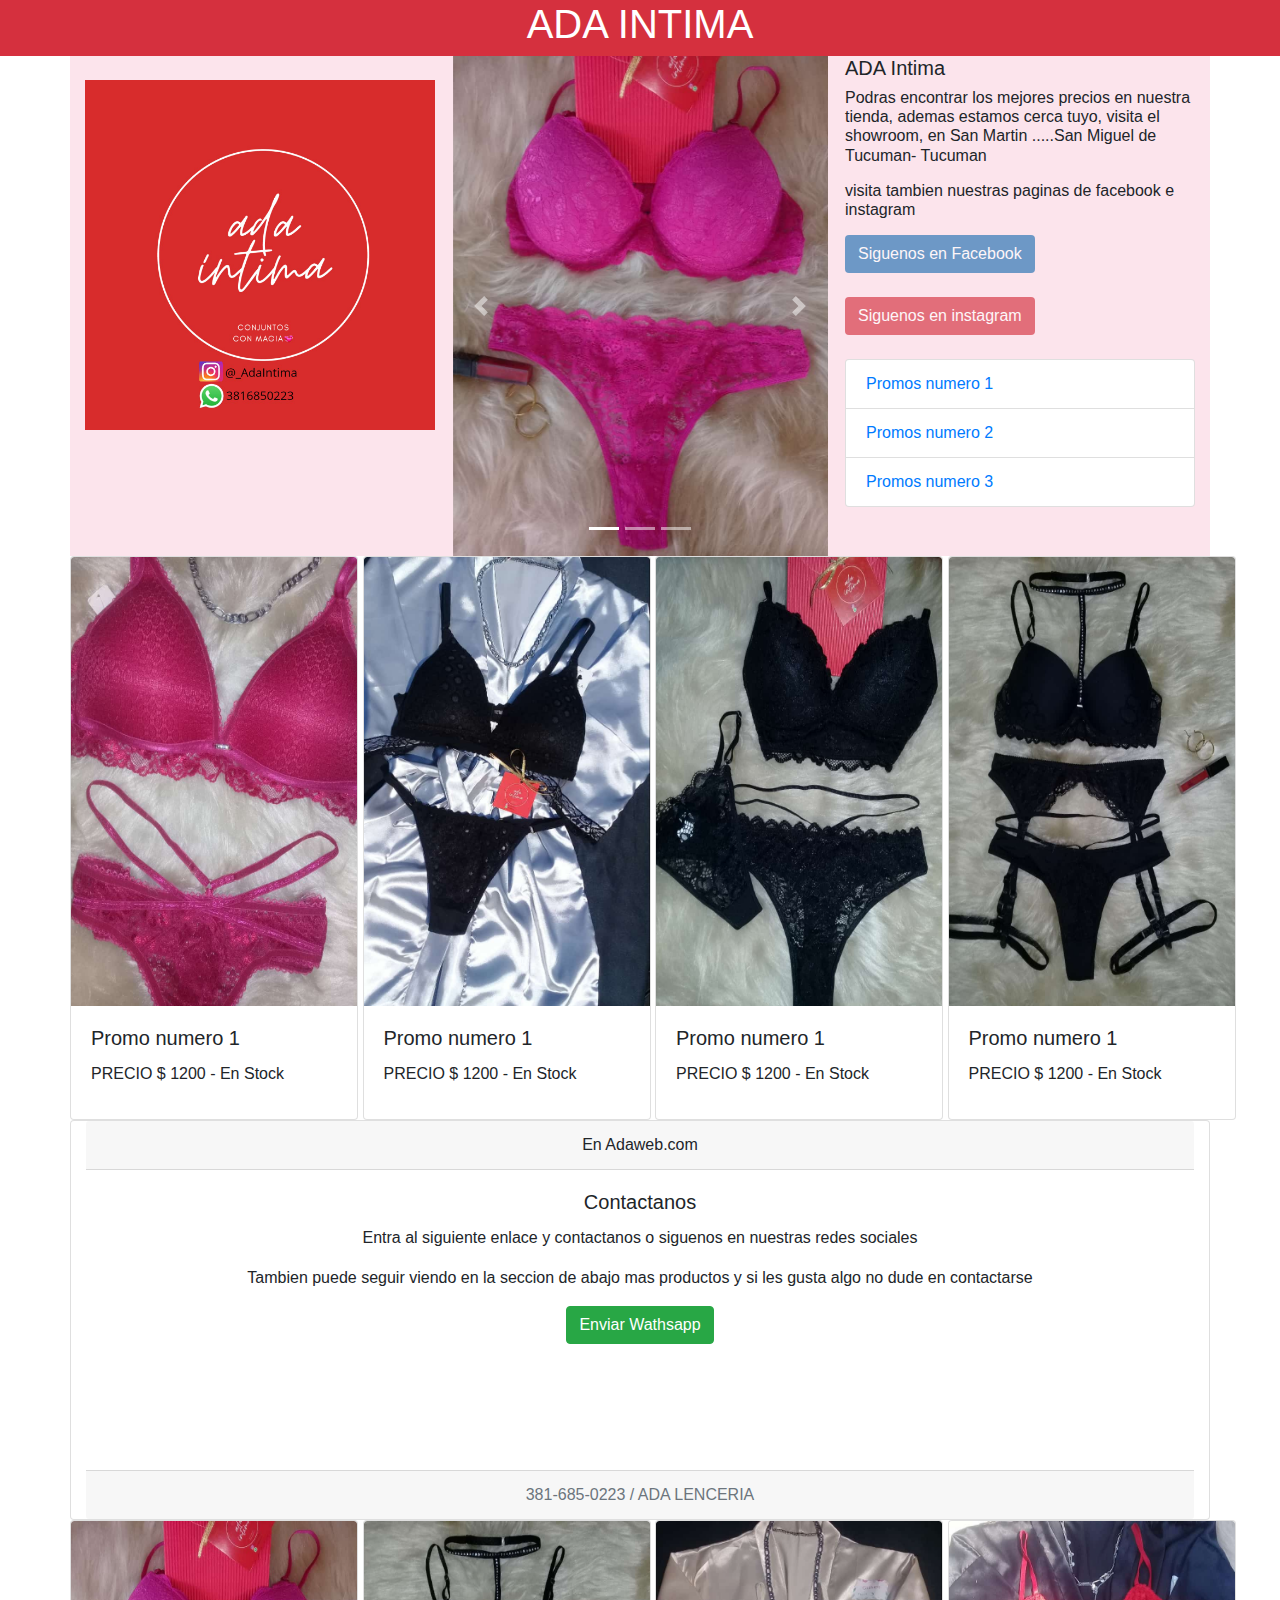
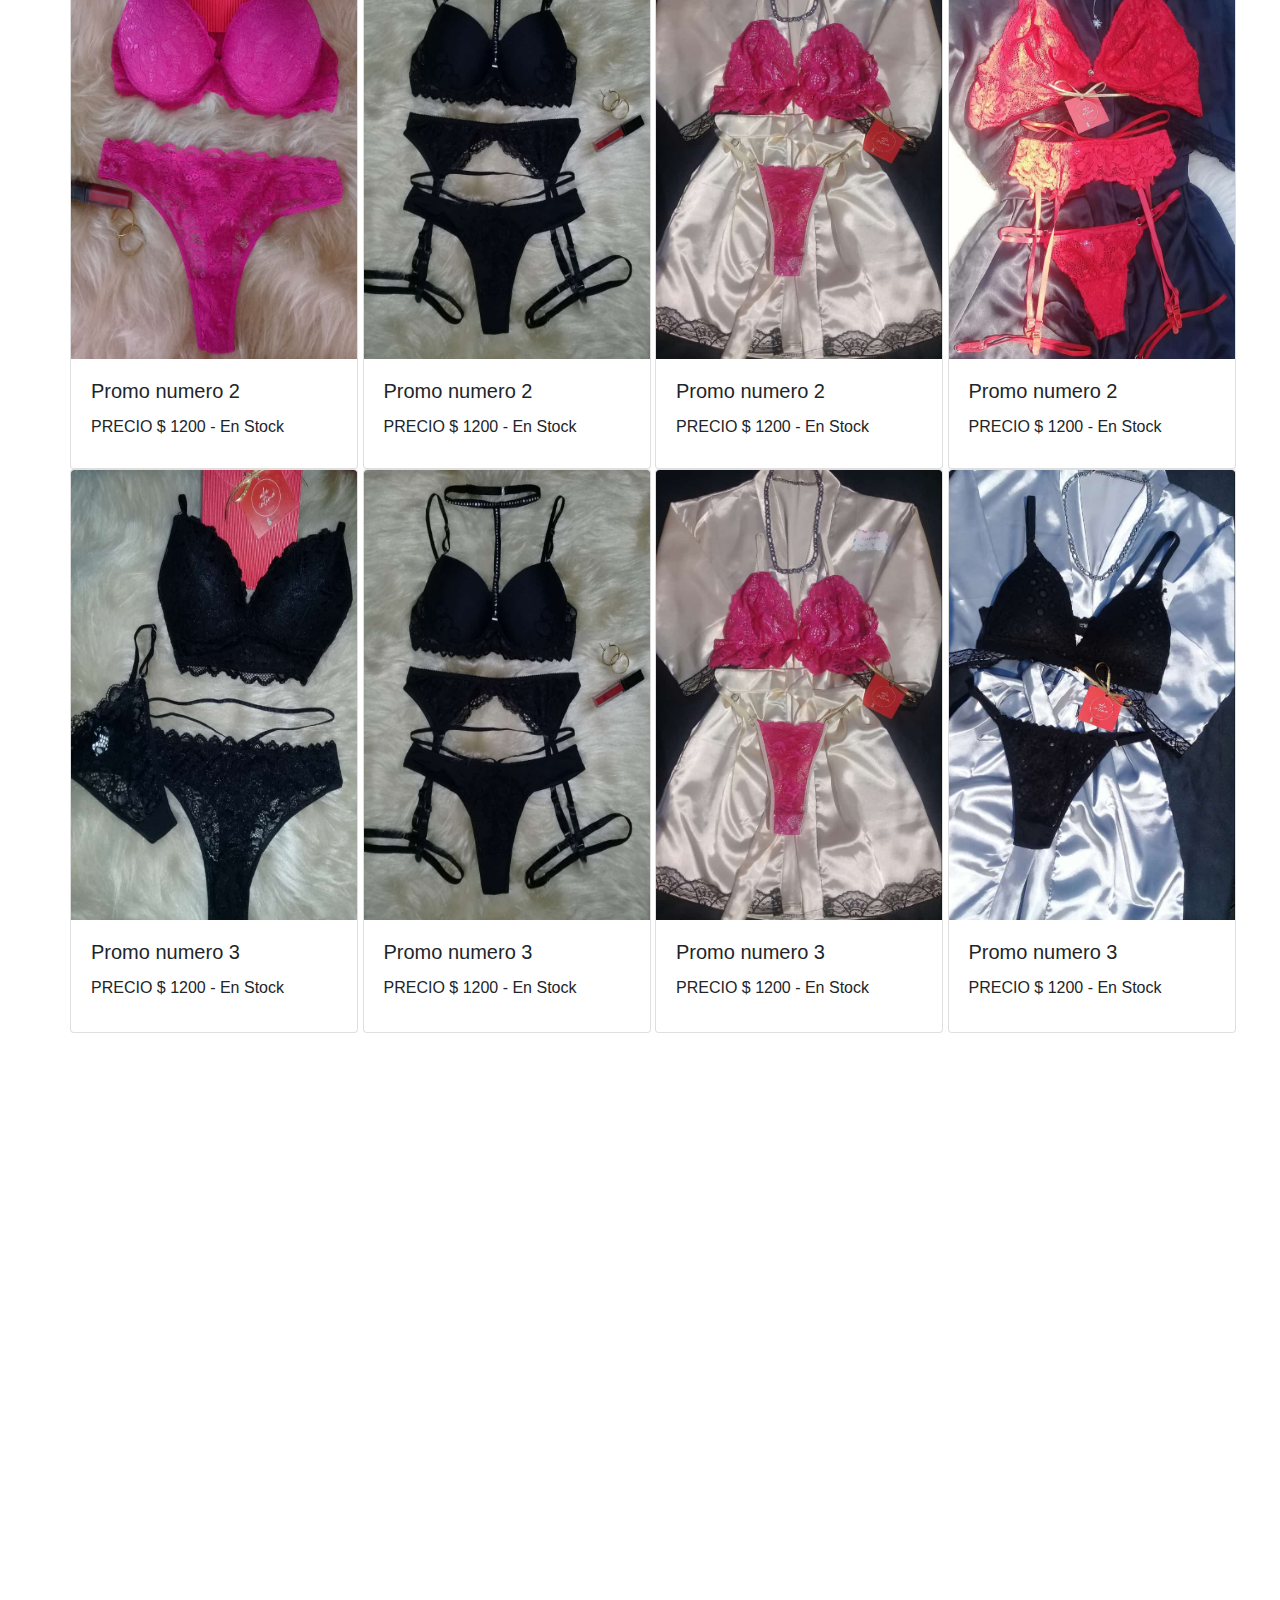
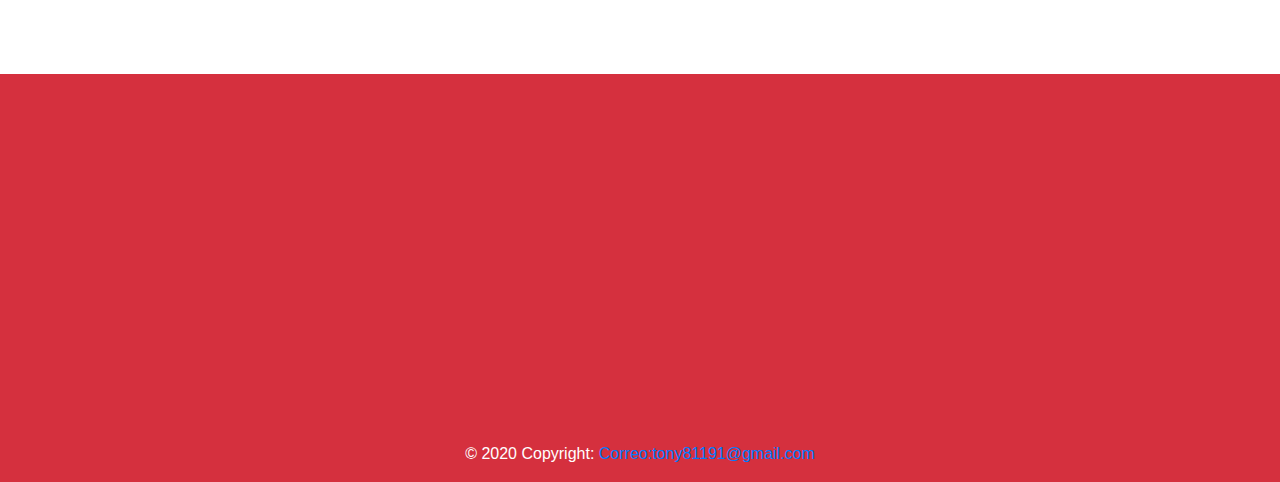
<file: ada-disable.html>
<!DOCTYPE html>
<html lang="en">
<head>
    <meta charset="UTF-8">
    <meta name="viewport" content="width=device-width, initial-scale=1.0">
    <link rel="stylesheet" href="https://stackpath.bootstrapcdn.com/bootstrap/4.5.2/css/bootstrap.min.css" 
    integrity="sha384-JcKb8q3iqJ61gNV9KGb8thSsNjpSL0n8PARn9HuZOnIxN0hoP+VmmDGMN5t9UJ0Z" 
    crossorigin="anonymous">
    <!-- Add icon library -->
    <link rel="stylesheet" href="https://cdnjs.cloudflare.com/ajax/libs/font-awesome/4.7.0/css/font-awesome.min.css">
    <link href="Vista/tienda-ada.css" rel="stylesheet" type="text/css"> 
    <title>AdaIntima</title>
</head>

<header><div class="container"><h1>ADA INTIMA </h1></div></header>

<body>
    <div class="container"><!--Here start the page -->
        <div class="main row">
            <aside class="col-xs-12 col-sm-4 col-md-4 col-lg-4 col-xl-4"> <!--Aside left-->
                <br>
                <img class="ada-img" src="Recursos/img/Ada.jpg" alt="">
            </aside>
            <section class="d-flex justify-content-center col-xs-12 col-sm-4 col-md-4 col-lg-4 col-xl-4"> <!--Carousel of images-->
                <div id="carouselExampleIndicators" class="carousel slide" data-ride="carousel">
                    <ol class="carousel-indicators">
                      <li data-target="#carouselExampleIndicators" data-slide-to="0" class="active"></li>
                      <li data-target="#carouselExampleIndicators" data-slide-to="1"></li>
                      <li data-target="#carouselExampleIndicators" data-slide-to="2"></li>
                    </ol>
                    <div class="carousel-inner">
                      <div class="carousel-item active">
                        <img src="Recursos/img/adaweb (1).jpg" >
                        
                      </div>
                      <div class="carousel-item">
                        <img src="Recursos/img/adaweb (2).jpg" >
                        
                      </div>
                      <div class="carousel-item">
                        <img src="Recursos/img/adaweb (6).jpg" >
                        
                      </div>
                    </div>
                    <a class="carousel-control-prev" href="#carouselExampleIndicators" role="button" data-slide="prev">
                      <span class="carousel-control-prev-icon" aria-hidden="true"></span>
                      <span class="sr-only">Previous</span>
                    </a>
                    <a class="carousel-control-next" href="#carouselExampleIndicators" role="button" data-slide="next">
                      <span class="carousel-control-next-icon" aria-hidden="true"></span>
                      <span class="sr-only">Next</span>
                    </a>
                  </div>

            </section>
            <aside class="col-xs-12 col-sm-4 col-md-4 col-lg-4 col-xl-4"><!--Aside Right-->
                <h5>ADA Intima</h5>
                <h6><p>Podras encontrar los mejores precios en nuestra tienda, ademas estamos cerca tuyo, 
                    visita el showroom, en San Martin .....San Miguel de Tucuman- Tucuman </p>
                </h6>
                <h6><p>visita tambien nuestras paginas de facebook e instagram </p></h6>
                
                <button type="button" class="d-flex justify-content-center button-facebook btn" disabled>Siguenos en Facebook</button>
                <br>
                <button type="button" class="d-flex justify-content-center button-instagram btn" disabled>Siguenos en instagram</button>
                <br>
                <div class="list-group">
                  <a href="#first-category"  class="list-group-item">Promos numero 1 </a>
                  <a href="#second-category" class="list-group-item">Promos numero 2 </a>
                  <a href="#third-category"  class="list-group-item">Promos numero 3 </a>
                </div>      
            </aside>

        </div>
        <div class="row"><!--First card--> 
            <div class="row" id="first-category">
                <div class="col-md-3">
                    <div class="card h-100" style="width: 18rem;">
                        <img src="Recursos/img/adaweb (4).jpg" class="card-img-top" alt="..." height="80%" width="auto" display="block" margin="auto">
                        <div class="card-body">
                          <h5 class="card-title">Promo numero 1</h5>
                          <p class="card-text">PRECIO $ 1200 - En  Stock </p>
                        </div>
                      </div>
            
                </div>
              
                <div class="col-md-3">
                    <div class="card h-100" style="width: 18rem;">
                        <img src="Recursos/img/adaweb (5).jpg" class="card-img-top" alt="..." height="80%" width="auto" display="block" margin="auto">
                        <div class="card-body">
                          <h5 class="card-title">Promo numero 1</h5>
                          <p class="card-text">PRECIO $ 1200 - En  Stock </p>
                        </div>
                      </div>
            
                </div>
                <div class="col-md-3 ">
                    <div class="card h-100" style="width: 18rem;">
                        <img src="Recursos/img/adaweb (6).jpg" class="card-img-top" alt="..." height="80%" width="auto" display="block" margin="auto">
                        <div class="card-body">
                          <h5 class="card-title">Promo numero 1</h5>
                          <p class="card-text">PRECIO $ 1200 - En  Stock </p>
                        </div>
                      </div>
            
                </div>
                <div class="col-md-3 ">
                    <div class="card h-100" style="width: 18rem;">
                        <img src="Recursos/img/adaweb (7).jpg" class="card-img-top" alt="..." height="80%" width="auto" display="block" margin="auto">
                        <div class="card-body">
                          <h5 class="card-title">Promo numero 1</h5>
                          <p class="card-text">PRECIO $ 1200 - En  Stock </p>
                        </div>
                      </div>
                </div>
            </div>
        </div>
        <div class="row"> <!--Card presentations-->
            <div class="card text-center col-xs-12 col-sm-12 col-md-12 col-lg-12 col-xl-12" id="cardcard">
                <div class="card-header">
                  En Adaweb.com
                </div>
                <div class="card-body">
                  <h5 class="card-title">Contactanos</h5>
                  <p class="card-text">Entra al siguiente enlace y contactanos o siguenos en nuestras redes sociales</p>
                  <p class="card-text">Tambien puede seguir viendo en la seccion de abajo mas productos
                                        y si les gusta algo no dude en contactarse  </p>
                  <a href="https://api.whatsapp.com/send?phone=543816850223" class="btn btn-success">Enviar Wathsapp</a>
                </div>
                <div class="card-footer text-muted">
                  381-685-0223 / ADA LENCERIA
                </div>
              </div>
            
        </div>
        <div class="row"><!--Second card-->
            <div class="row" id="second-category">
                <div class="col-md-3">
                    <div class="card h-100" style="width: 18rem;">
                        <img src="Recursos/img/adaweb (1).jpg" class="card-img-top" alt="..." height="80%" width="auto" display="block" margin="auto">
                        <div class="card-body">
                          <h5 class="card-title">Promo numero 2</h5>
                          <p class="card-text">PRECIO $ 1200 - En  Stock </p>
                        </div>
                      </div>            
                </div>
                <div class="col-md-3">
                    <div class="card h-100" style="width: 18rem;">
                        <img src="Recursos/img/adaweb (7).jpg" class="card-img-top" alt="..." height="80%" width="auto" display="block" margin="auto">
                        <div class="card-body">
                          <h5 class="card-title">Promo numero 2</h5>
                          <p class="card-text">PRECIO $ 1200 - En  Stock </p>
                        </div>
                      </div>
            
                </div>
                <div class="col-md-3">
                    <div class="card h-100" style="width: 18rem;">
                        <img src="Recursos/img/adaweb (2).jpg" class="card-img-top" alt="..." height="80%" width="auto" display="block" margin="auto">
                        <div class="card-body">
                          <h5 class="card-title">Promo numero 2</h5>
                          <p class="card-text">PRECIO $ 1200 - En  Stock </p>
                        </div>
                      </div>
            
                </div>
                <div class="col-md-3">
                    <div class="card h-100" style="width: 18rem;">
                        <img src="Recursos/img/adaweb (3).jpg" class="card-img-top" alt="..." height="80%" width="auto" display="block" margin="auto">
                        <div class="card-body">
                          <h5 class="card-title">Promo numero 2</h5>
                          <p class="card-text">PRECIO $ 1200 - En  Stock </p>
                        </div>
                      </div>
            
                </div>
            </div>
            
        </div>
        <div class="row"> <!--Third Card-->
            <div class="row" id="third-category">
                <div class="col-md-3">
                    <div class="card h-100" style="width: 18rem;">
                        <img src="Recursos/img/adaweb (6).jpg" class="card-img-top" alt="..." height="80%" width="auto" display="block" margin="auto">
                        <div class="card-body">
                          <h5 class="card-title">Promo numero 3</h5>
                          <p class="card-text">PRECIO $ 1200 - En  Stock </p>
                        </div>
                      </div>
              
                </div>
                <div class="col-md-3">
                    <div class="card h-100" style="width: 18rem;">
                        <img src="Recursos/img/adaweb (7).jpg" class="card-img-top" alt="..." height="80%" width="auto" display="block" margin="auto">
                        <div class="card-body">
                          <h5 class="card-title">Promo numero 3</h5>
                          <p class="card-text">PRECIO $ 1200 - En  Stock </p>
                        </div>
                      </div>
              
                </div>
                <div class="col-md-3">
                    <div class="card h-100" style="width: 18rem;">
                        <img src="Recursos/img/adaweb (2).jpg" class="card-img-top" alt="..." height="80%" width="auto" display="block" margin="auto">
                        <div class="card-body">
                          <h5 class="card-title">Promo numero 3</h5>
                          <p class="card-text">PRECIO $ 1200 - En  Stock </p>
                        </div>
                      </div>
              
                </div>
                <div class="col-md-3">
                    <div class="card h-100" style="width: 18rem;">
                        <img src="Recursos/img/adaweb (5).jpg" class="card-img-top" alt="..." height="80%" width="auto" display="block" margin="auto">
                        <div class="card-body">
                          <h5 class="card-title">Promo numero 3</h5>
                          <p class="card-text">PRECIO $ 1200 - En  Stock </p>
                        </div>
                      </div>
                </div>
              </div>
              
        </div>
        <div class="row"> <!--Video embed-->
            <div class="embed-responsive embed-responsive-16by9">
                <iframe class="embed-responsive-item" src="https://www.youtube.com/embed/f6Cswdm601A" allowfullscreen></iframe>
              </div>
        </div>




    </div><!--Aqui termina la pagina -->
</body>

<!--footer of the page-->


<!-- Footer -->
<footer class="page-footer font-small mdb-color darken-3 pt-4">

    <!-- Footer Elements -->
    <div class="container">
  
      <!--Grid row-->
      <div class="row d-flex justify-content-center">
  
        <!--Grid column-->
        <div class="col-md-6">
  
          <!-- Video -->
          <div class="embed-responsive embed-responsive-16by9 mb-4">
            <iframe class="embed-responsive-item" src="https://www.youtube.com/embed/vlDzYIIOYmM"
              allowfullscreen></iframe>
          </div>
  
        </div>
        <!--Grid column-->
  
      </div>
      <!--Grid row-->
  
    </div>
    <!-- Footer Elements -->
  
    <!-- Copyright -->
    <div class="footer-copyright text-center py-3">© 2020 Copyright:
      <a href="https://mdbootstrap.com/"> Correo:tony81191@gmail.com</a>
    </div>
    <!-- Copyright -->
  
  </footer>
  <!-- Footer -->

    

</html>
</file>
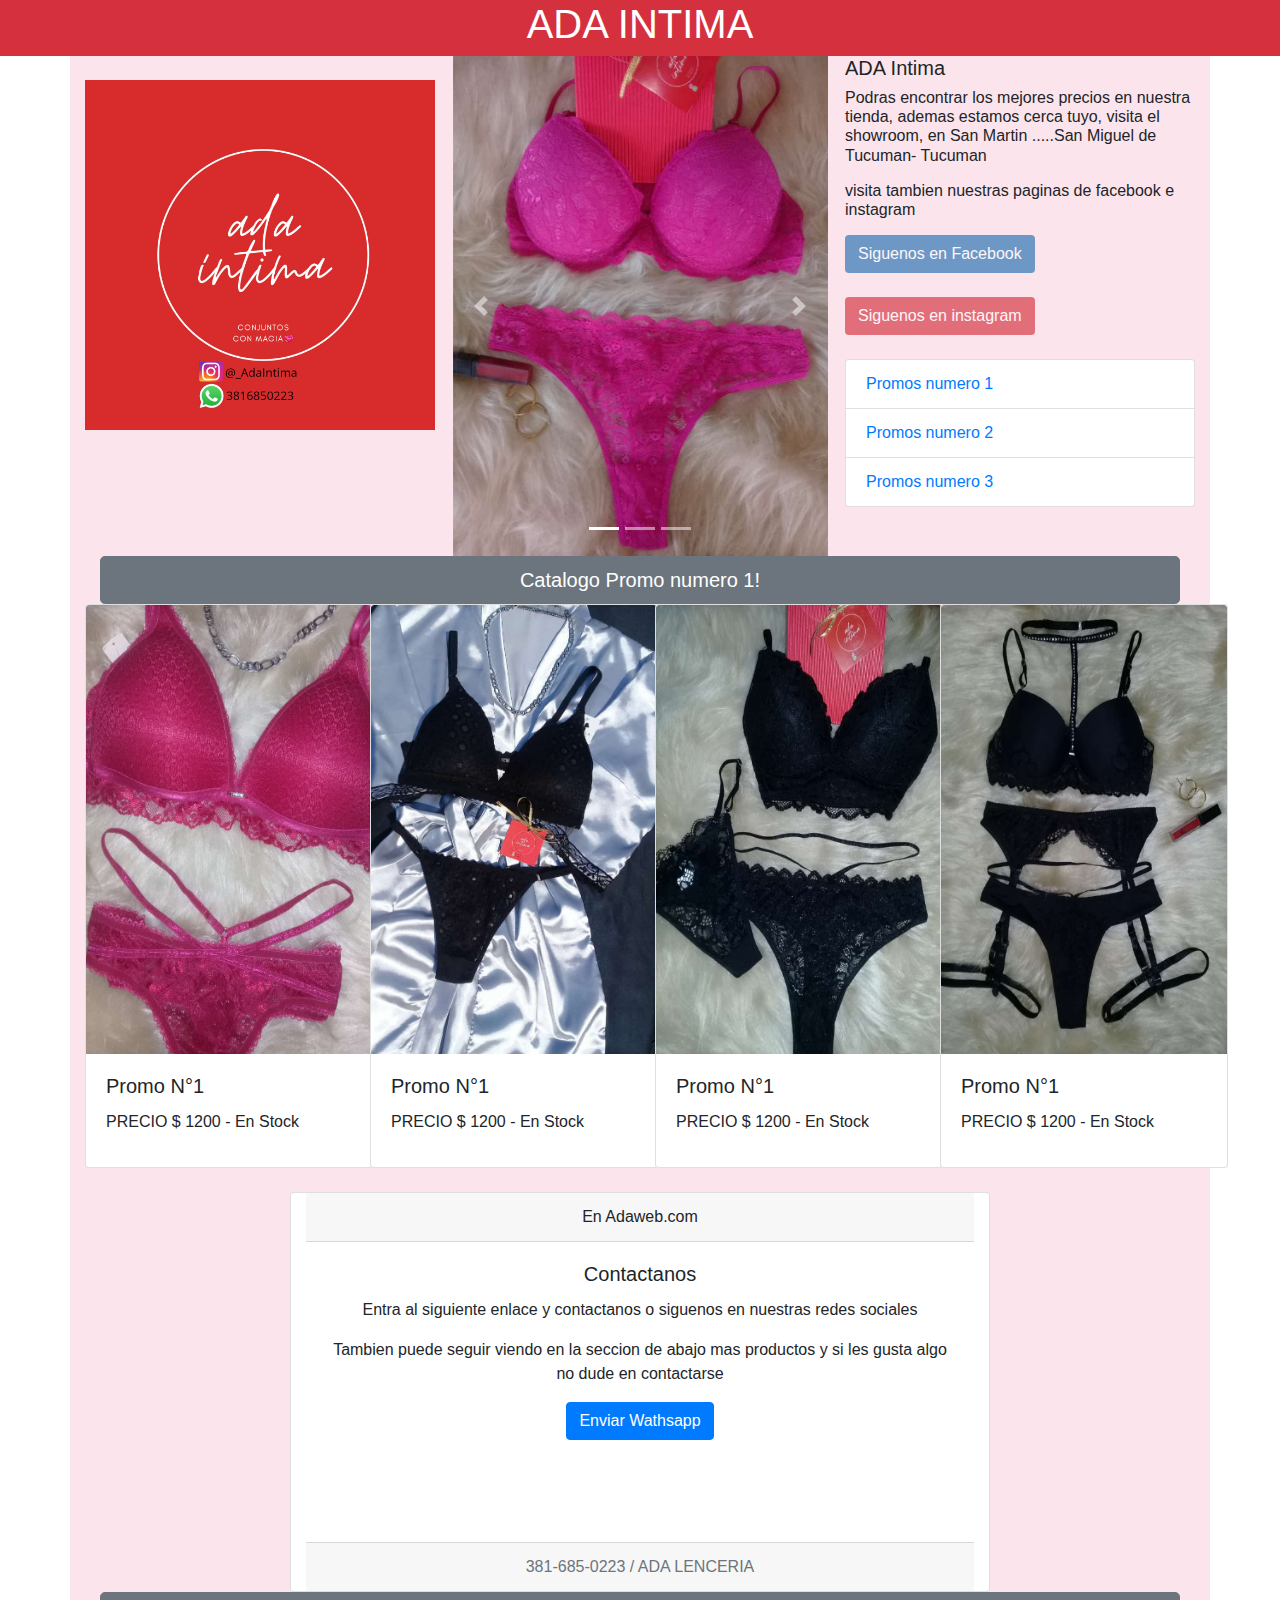
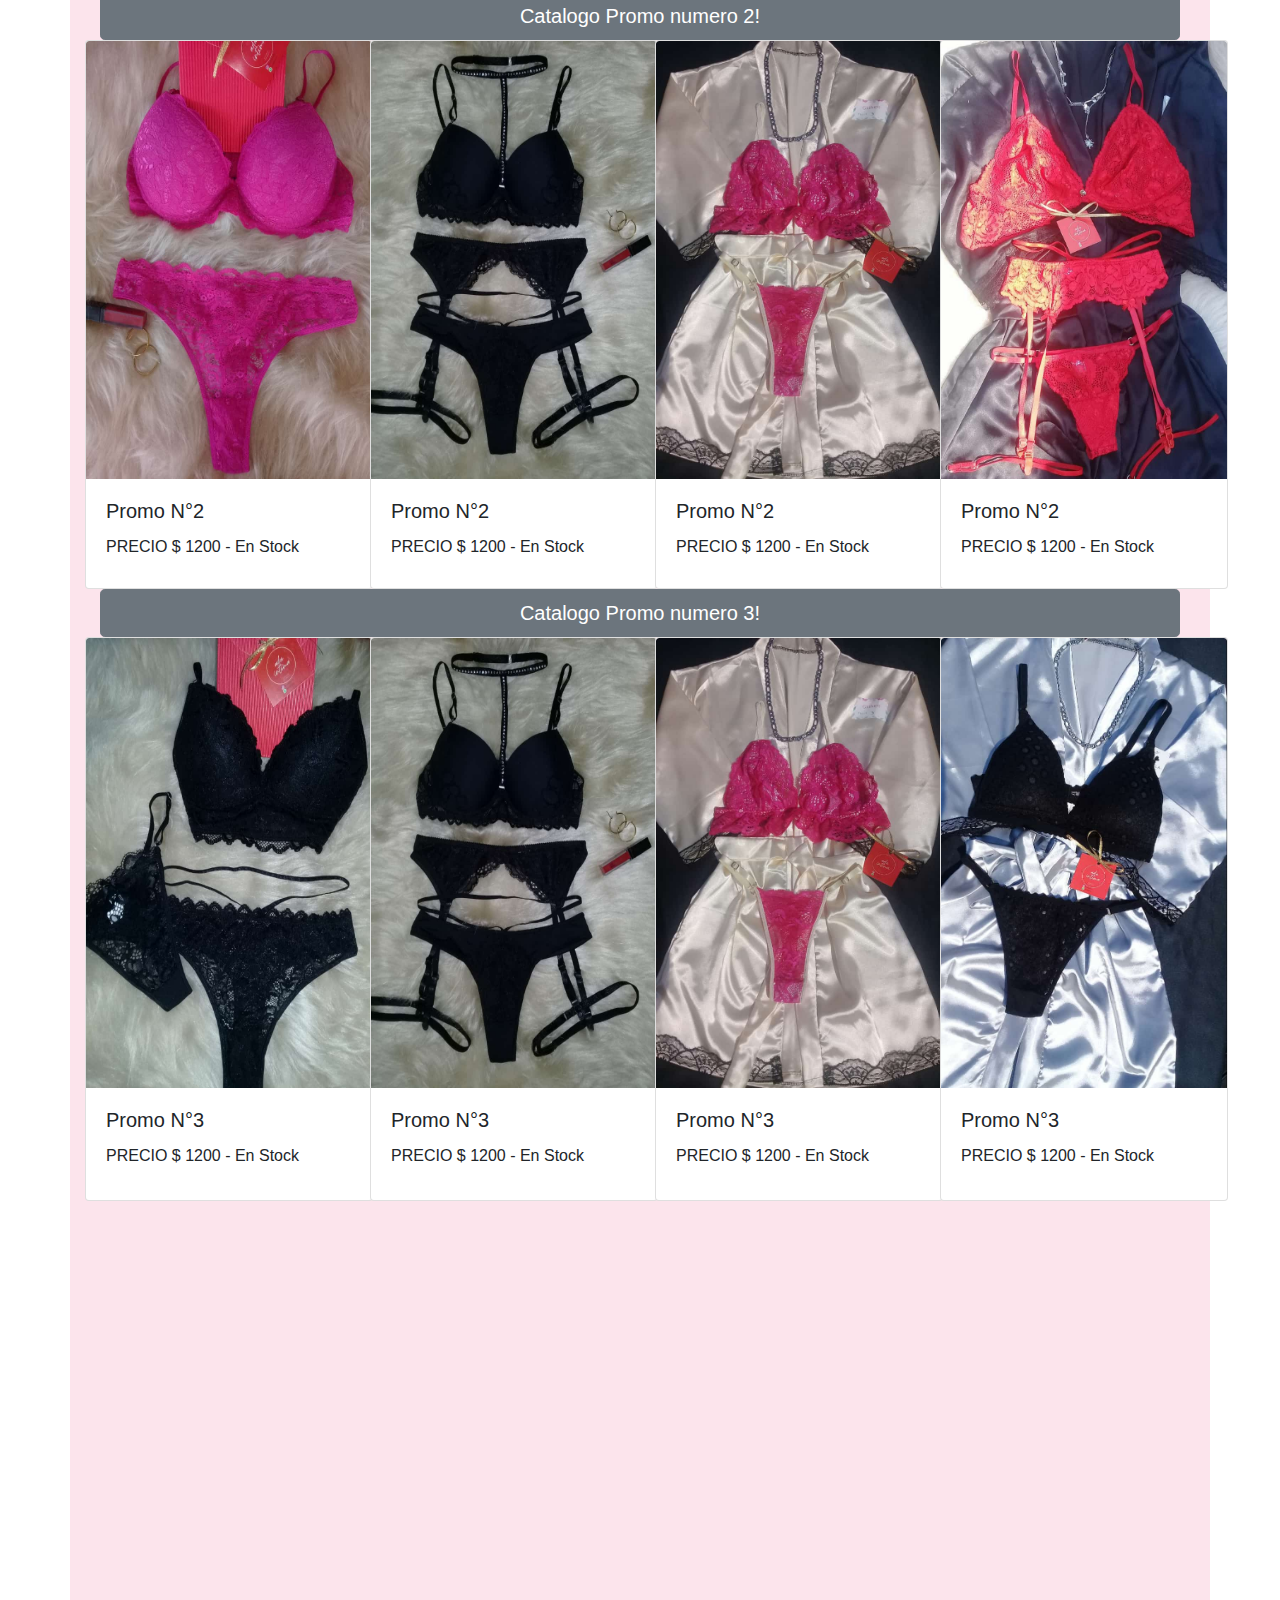
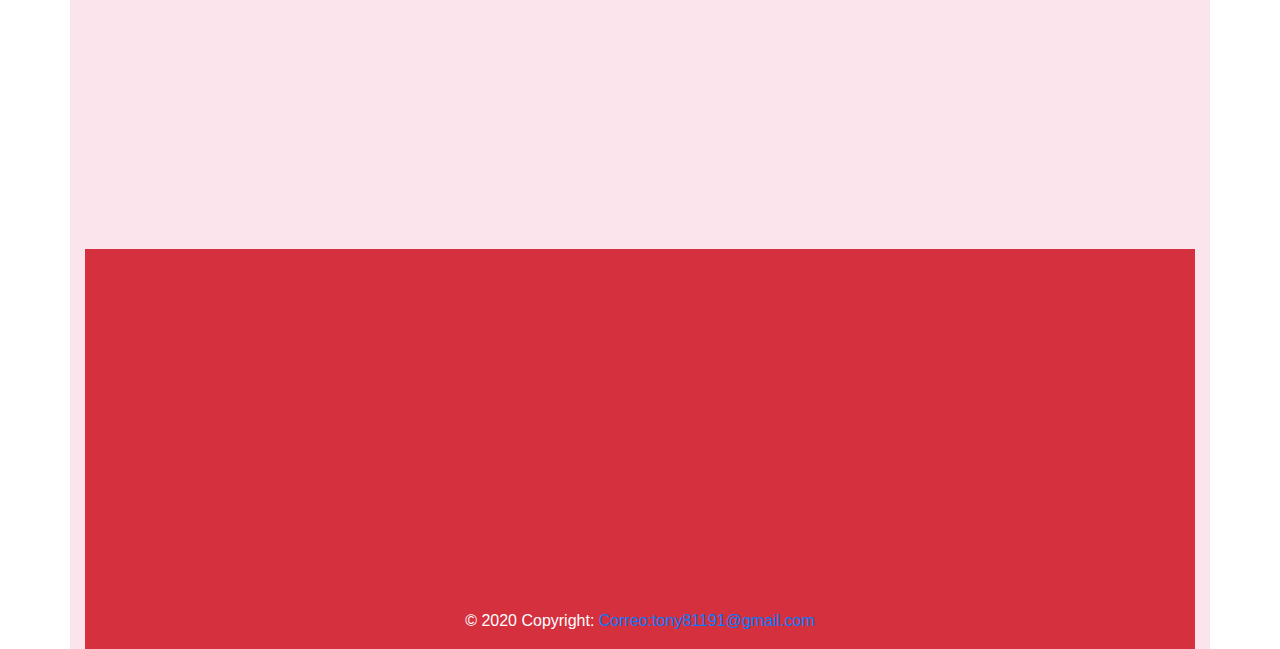
<file: ada-index-disable.html>
<!DOCTYPE html>
<html lang="en">
<head>
    <meta charset="UTF-8">
    <meta name="viewport" content="width=device-width, initial-scale=1.0">
    <link rel="stylesheet" href="https://stackpath.bootstrapcdn.com/bootstrap/4.5.2/css/bootstrap.min.css" 
    integrity="sha384-JcKb8q3iqJ61gNV9KGb8thSsNjpSL0n8PARn9HuZOnIxN0hoP+VmmDGMN5t9UJ0Z" 
    crossorigin="anonymous">
    <!-- Add icon library -->
    <link rel="stylesheet" href="https://cdnjs.cloudflare.com/ajax/libs/font-awesome/4.7.0/css/font-awesome.min.css">
    <link href="tienda-ada.css" rel="stylesheet" type="text/css">   
    <title>AdaIntima</title>
</head>
<body>
    <header>
        <div class="container"><h1>ADA INTIMA </h1></div>
    </header>
<div class="container" id="principal">
    <div class="main row">
        <!--Aside izquierdo-->
        <aside class="col-xs-12 col-sm-4 col-md-4 col-lg-4 col-xl-4">
            <br>
            <img class="ada-img" src="img/Ada.jpg" alt="">
            </aside>
        </aside>
        <!--carrusel central-->
        <section class="d-flex justify-content-center col-xs-12 col-sm-4 col-md-4 col-lg-4 col-xl-4">
            <div id="carouselExampleIndicators" class="carousel slide" data-ride="carousel">
                <ol class="carousel-indicators">
                  <li data-target="#carouselExampleIndicators" data-slide-to="0" class="active"></li>
                  <li data-target="#carouselExampleIndicators" data-slide-to="1"></li>
                  <li data-target="#carouselExampleIndicators" data-slide-to="2"></li>
                </ol>
                <div class="carousel-inner">
                  <div class="carousel-item active">
                    <img src="img/adaweb (1).jpg" >
                    
                  </div>
                  <div class="carousel-item">
                    <img src="img/adaweb (2).jpg" >
                    
                  </div>
                  <div class="carousel-item">
                    <img src="img/adaweb (6).jpg" >
                    
                  </div>
                </div>
                <a class="carousel-control-prev" href="#carouselExampleIndicators" role="button" data-slide="prev">
                  <span class="carousel-control-prev-icon" aria-hidden="true"></span>
                  <span class="sr-only">Previous</span>
                </a>
                <a class="carousel-control-next" href="#carouselExampleIndicators" role="button" data-slide="next">
                  <span class="carousel-control-next-icon" aria-hidden="true"></span>
                  <span class="sr-only">Next</span>
                </a>
              </div>
        </section>
        <!--aside derecho-->
    <aside class="col-xs-12 col-sm-4 col-md-4 col-lg-4 col-xl-4">

        <h5>ADA Intima</h5>
        <h6><p>Podras encontrar los mejores precios en nuestra tienda, ademas estamos cerca tuyo, 
            visita el showroom, en San Martin .....San Miguel de Tucuman- Tucuman </p>
        </h6>
        <h6><p>visita tambien nuestras paginas de facebook e instagram </p></h6>
        
        <button type="button" class="d-flex justify-content-center button-facebook btn" disabled>Siguenos en Facebook</button>
        <br>
        <button type="button" class="d-flex justify-content-center button-instagram btn" disabled>Siguenos en instagram</button>
        <br>
        <div class="list-group">
          <a href="#first-category"  class="list-group-item">Promos numero 1 </a>
          <a href="#second-category" class="list-group-item">Promos numero 2 </a>
          <a href="#third-category"  class="list-group-item">Promos numero 3 </a>
        </div>
    </aside>    
       
    </div>
    <div class="container">
        <button type="button" class="btn btn-secondary btn-lg btn-block"> Catalogo Promo numero 1! </button>
    </div>

    <!--encerreremos en un div mas para poder centrarlos-->
    <!--primer card-->
    <!--col-xs-12 col-sm-4 col-md-4 col-lg-4 col-xl-4-->
    <div class="row" id="first-category">
    <div class="col-md-3">
        <div class="card h-100" style="width: 18rem;">
            <img src="img/adaweb (4).jpg" class="card-img-top" alt="..." height="80%" width="auto" display="block" margin="auto">
            <div class="card-body">
              <h5 class="card-title">Promo N°1</h5>
              <p class="card-text">PRECIO $ 1200 - En  Stock </p>
            </div>
          </div>

    </div>
  
    <div class="col-md-3">
        <div class="card h-100" style="width: 18rem;">
            <img src="img/adaweb (5).jpg" class="card-img-top" alt="..." height="80%" width="auto" display="block" margin="auto">
            <div class="card-body">
              <h5 class="card-title">Promo N°1</h5>
              <p class="card-text">PRECIO $ 1200 - En  Stock </p>
            </div>
          </div>

    </div>
    <div class="col-md-3 ">
        <div class="card h-100" style="width: 18rem;">
            <img src="img/adaweb (6).jpg" class="card-img-top" alt="..." height="80%" width="auto" display="block" margin="auto">
            <div class="card-body">
              <h5 class="card-title">Promo N°1</h5>
              <p class="card-text">PRECIO $ 1200 - En  Stock </p>
            </div>
          </div>

    </div>
    <div class="col-md-3 ">
        <div class="card h-100" style="width: 18rem;">
            <img src="img/adaweb (7).jpg" class="card-img-top" alt="..." height="80%" width="auto" display="block" margin="auto">
            <div class="card-body">
              <h5 class="card-title">Promo N°1</h5>
              <p class="card-text">PRECIO $ 1200 - En  Stock </p>
            </div>
          </div>
    </div>
</div>
<br>

<!--Ahora nuestros CARD- presentaciones en cards-->


<div class="card text-center col-xs-12 col-sm-12 col-md-12 col-lg-12 col-xl-12" id="cardcard">
    <div class="card-header">
      En Adaweb.com
    </div>
    <div class="card-body">
      <h5 class="card-title">Contactanos</h5>
      <p class="card-text">Entra al siguiente enlace y contactanos o siguenos en nuestras redes sociales</p>
      <p class="card-text">Tambien puede seguir viendo en la seccion de abajo mas productos
                            y si les gusta algo no dude en contactarse  </p>
      <a href="https://api.whatsapp.com/send?phone=543816850223" class="btn btn-primary">Enviar Wathsapp</a>
    </div>
    <div class="card-footer text-muted">
      381-685-0223 / ADA LENCERIA
    </div>
  </div>


<!--segundo card de imagenes --> 
<div class="container">
  <button type="button" class="btn btn-secondary btn-lg btn-block"> Catalogo Promo numero 2! </button>
</div>

<div class="row" id="second-category">
    <div class="col-md-3">
        <div class="card h-100" style="width: 18rem;">
            <img src="img/adaweb (1).jpg" class="card-img-top" alt="..." height="80%" width="auto" display="block" margin="auto">
            <div class="card-body">
              <h5 class="card-title">Promo N°2</h5>
              <p class="card-text">PRECIO $ 1200 - En  Stock </p>
            </div>
          </div>

    </div>
    <div class="col-md-3">
        <div class="card h-100" style="width: 18rem;">
            <img src="img/adaweb (7).jpg" class="card-img-top" alt="..." height="80%" width="auto" display="block" margin="auto">
            <div class="card-body">
              <h5 class="card-title">Promo N°2</h5>
              <p class="card-text">PRECIO $ 1200 - En  Stock </p>
            </div>
          </div>

    </div>
    <div class="col-md-3">
        <div class="card h-100" style="width: 18rem;">
            <img src="img/adaweb (2).jpg" class="card-img-top" alt="..." height="80%" width="auto" display="block" margin="auto">
            <div class="card-body">
              <h5 class="card-title">Promo N°2</h5>
              <p class="card-text">PRECIO $ 1200 - En  Stock </p>
            </div>
          </div>

    </div>
    <div class="col-md-3">
        <div class="card h-100" style="width: 18rem;">
            <img src="img/adaweb (3).jpg" class="card-img-top" alt="..." height="80%" width="auto" display="block" margin="auto">
            <div class="card-body">
              <h5 class="card-title">Promo N°2</h5>
              <p class="card-text">PRECIO $ 1200 - En  Stock </p>
            </div>
          </div>

    </div>
</div>

<!--third card of images --> 
<div class="container">
  <button type="button" class="btn btn-secondary btn-lg btn-block"> Catalogo Promo numero 3! </button>
</div>

<div class="row" id="third-category">
  <div class="col-md-3">
      <div class="card h-100" style="width: 18rem;">
          <img src="img/adaweb (6).jpg" class="card-img-top" alt="..." height="80%" width="auto" display="block" margin="auto">
          <div class="card-body">
            <h5 class="card-title">Promo N°3</h5>
            <p class="card-text">PRECIO $ 1200 - En  Stock </p>
          </div>
        </div>

  </div>
  <div class="col-md-3">
      <div class="card h-100" style="width: 18rem;">
          <img src="img/adaweb (7).jpg" class="card-img-top" alt="..." height="80%" width="auto" display="block" margin="auto">
          <div class="card-body">
            <h5 class="card-title">Promo N°3</h5>
            <p class="card-text">PRECIO $ 1200 - En  Stock </p>
          </div>
        </div>

  </div>
  <div class="col-md-3">
      <div class="card h-100" style="width: 18rem;">
          <img src="img/adaweb (2).jpg" class="card-img-top" alt="..." height="80%" width="auto" display="block" margin="auto">
          <div class="card-body">
            <h5 class="card-title">Promo N°3</h5>
            <p class="card-text">PRECIO $ 1200 - En  Stock </p>
          </div>
        </div>

  </div>
  <div class="col-md-3">
      <div class="card h-100" style="width: 18rem;">
          <img src="img/adaweb (5).jpg" class="card-img-top" alt="..." height="80%" width="auto" display="block" margin="auto">
          <div class="card-body">
            <h5 class="card-title">Promo N°3</h5>
            <p class="card-text">PRECIO $ 1200 - En  Stock </p>
          </div>
        </div>
  </div>
</div>
<br>

<div class="embed-responsive embed-responsive-16by9">
    <iframe class="embed-responsive-item" src="https://www.youtube.com/embed/f6Cswdm601A" allowfullscreen></iframe>
  </div>


<!--footer of the page-->


<!-- Footer -->
<footer class="page-footer font-small mdb-color darken-3 pt-4">

  <!-- Footer Elements -->
  <div class="container">

    <!--Grid row-->
    <div class="row d-flex justify-content-center">

      <!--Grid column-->
      <div class="col-md-6">

        <!-- Video -->
        <div class="embed-responsive embed-responsive-16by9 mb-4">
          <iframe class="embed-responsive-item" src="https://www.youtube.com/embed/vlDzYIIOYmM"
            allowfullscreen></iframe>
        </div>

      </div>
      <!--Grid column-->

    </div>
    <!--Grid row-->

  </div>
  <!-- Footer Elements -->

  <!-- Copyright -->
  <div class="footer-copyright text-center py-3">© 2020 Copyright:
    <a href="https://mdbootstrap.com/"> Correo:tony81191@gmail.com</a>
  </div>
  <!-- Copyright -->

</footer>
<!-- Footer -->


</div>



<script src="https://stackpath.bootstrapcdn.com/bootstrap/4.5.2/js/bootstrap.min.js" 
    integrity="sha384-B4gt1jrGC7Jh4AgTPSdUtOBvfO8shuf57BaghqFfPlYxofvL8/KUEfYiJOMMV+rV" 
    crossorigin="anonymous"></script>
<script src="https://code.jquery.com/jquery-3.5.1.slim.min.js" 
    integrity="sha384-DfXdz2htPH0lsSSs5nCTpuj/zy4C+OGpamoFVy38MVBnE+IbbVYUew+OrCXaRkfj" 
    crossorigin="anonymous"></script>
<script src="https://cdn.jsdelivr.net/npm/popper.js@1.16.1/dist/umd/popper.min.js" 
    integrity="sha384-9/reFTGAW83EW2RDu2S0VKaIzap3H66lZH81PoYlFhbGU+6BZp6G7niu735Sk7lN" 
    crossorigin="anonymous"></script>  
<script src="https://ajax.googleapis.com/ajax/libs/jquery/3.5.1/jquery.min.js"></script>
<script src="https://maxcdn.bootstrapcdn.com/bootstrap/4.5.2/js/bootstrap.min.js"></script>

</script>
</body>
</html>
</file>
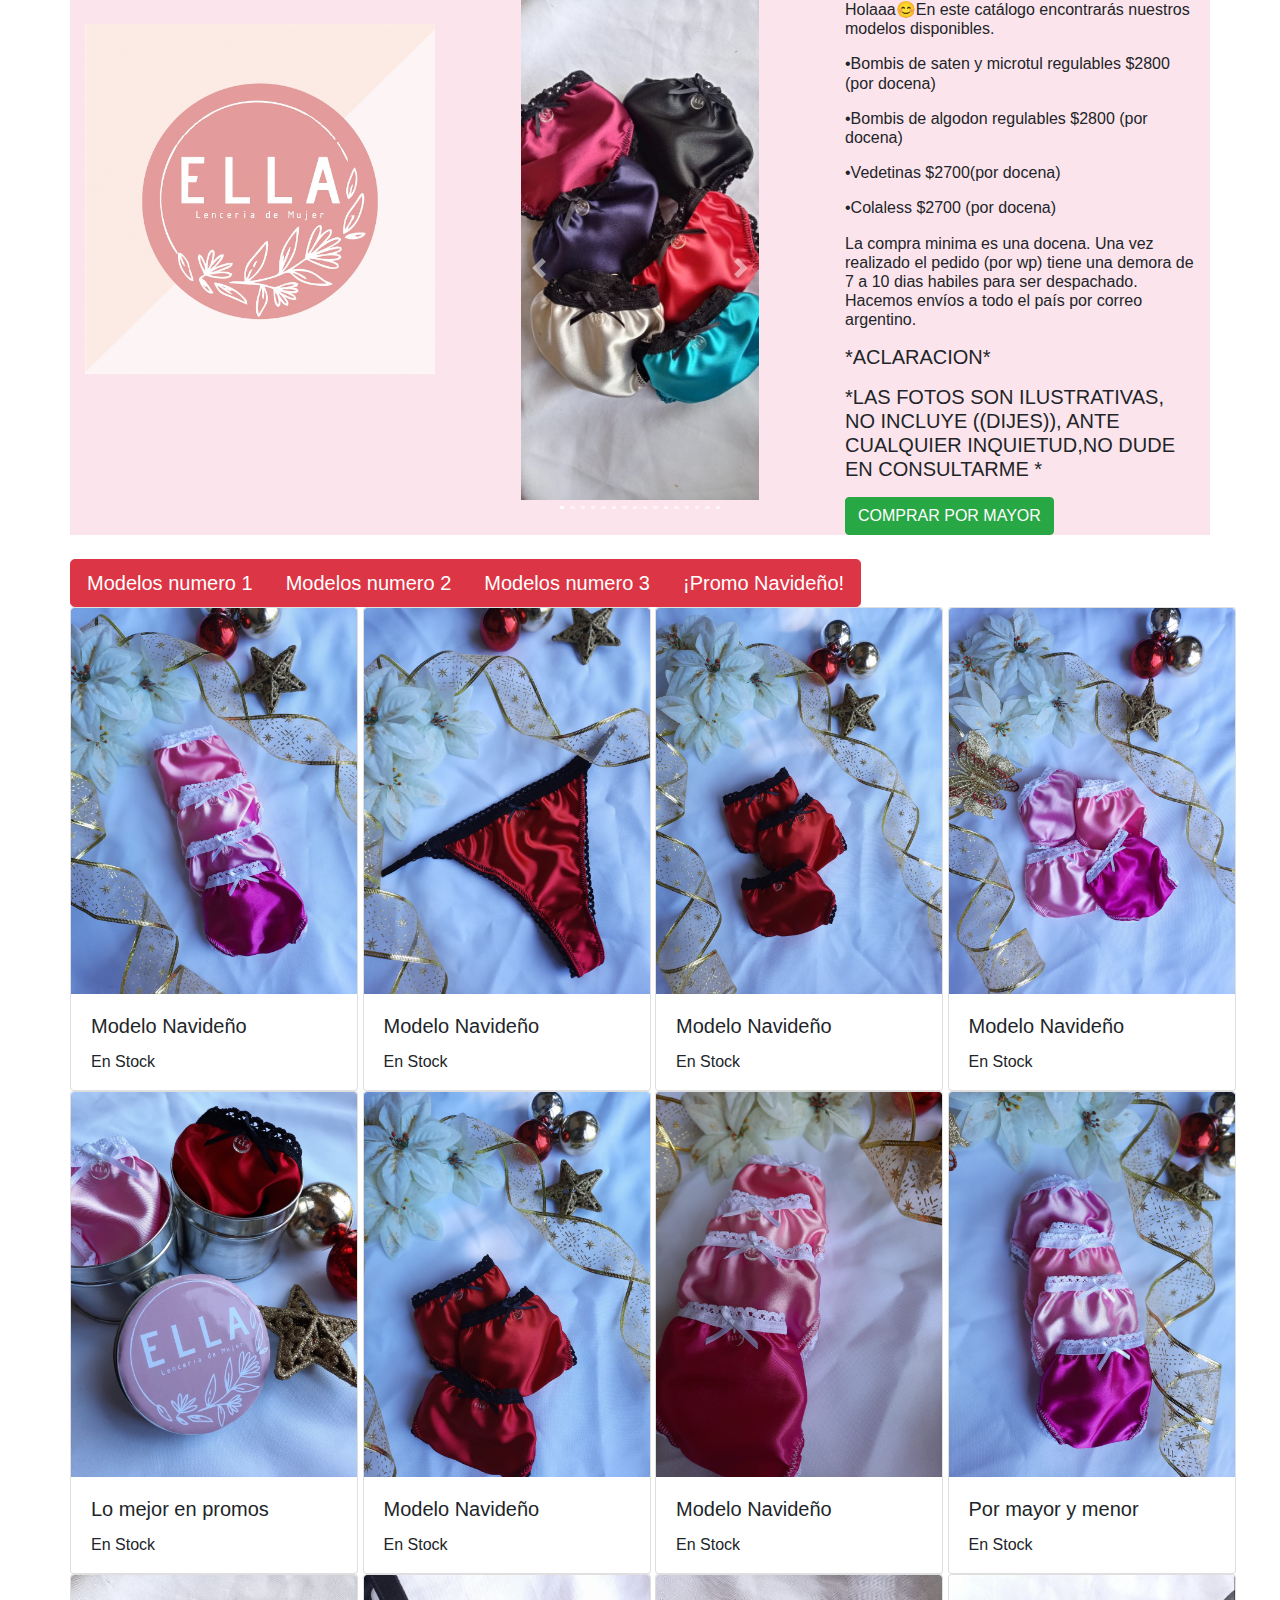
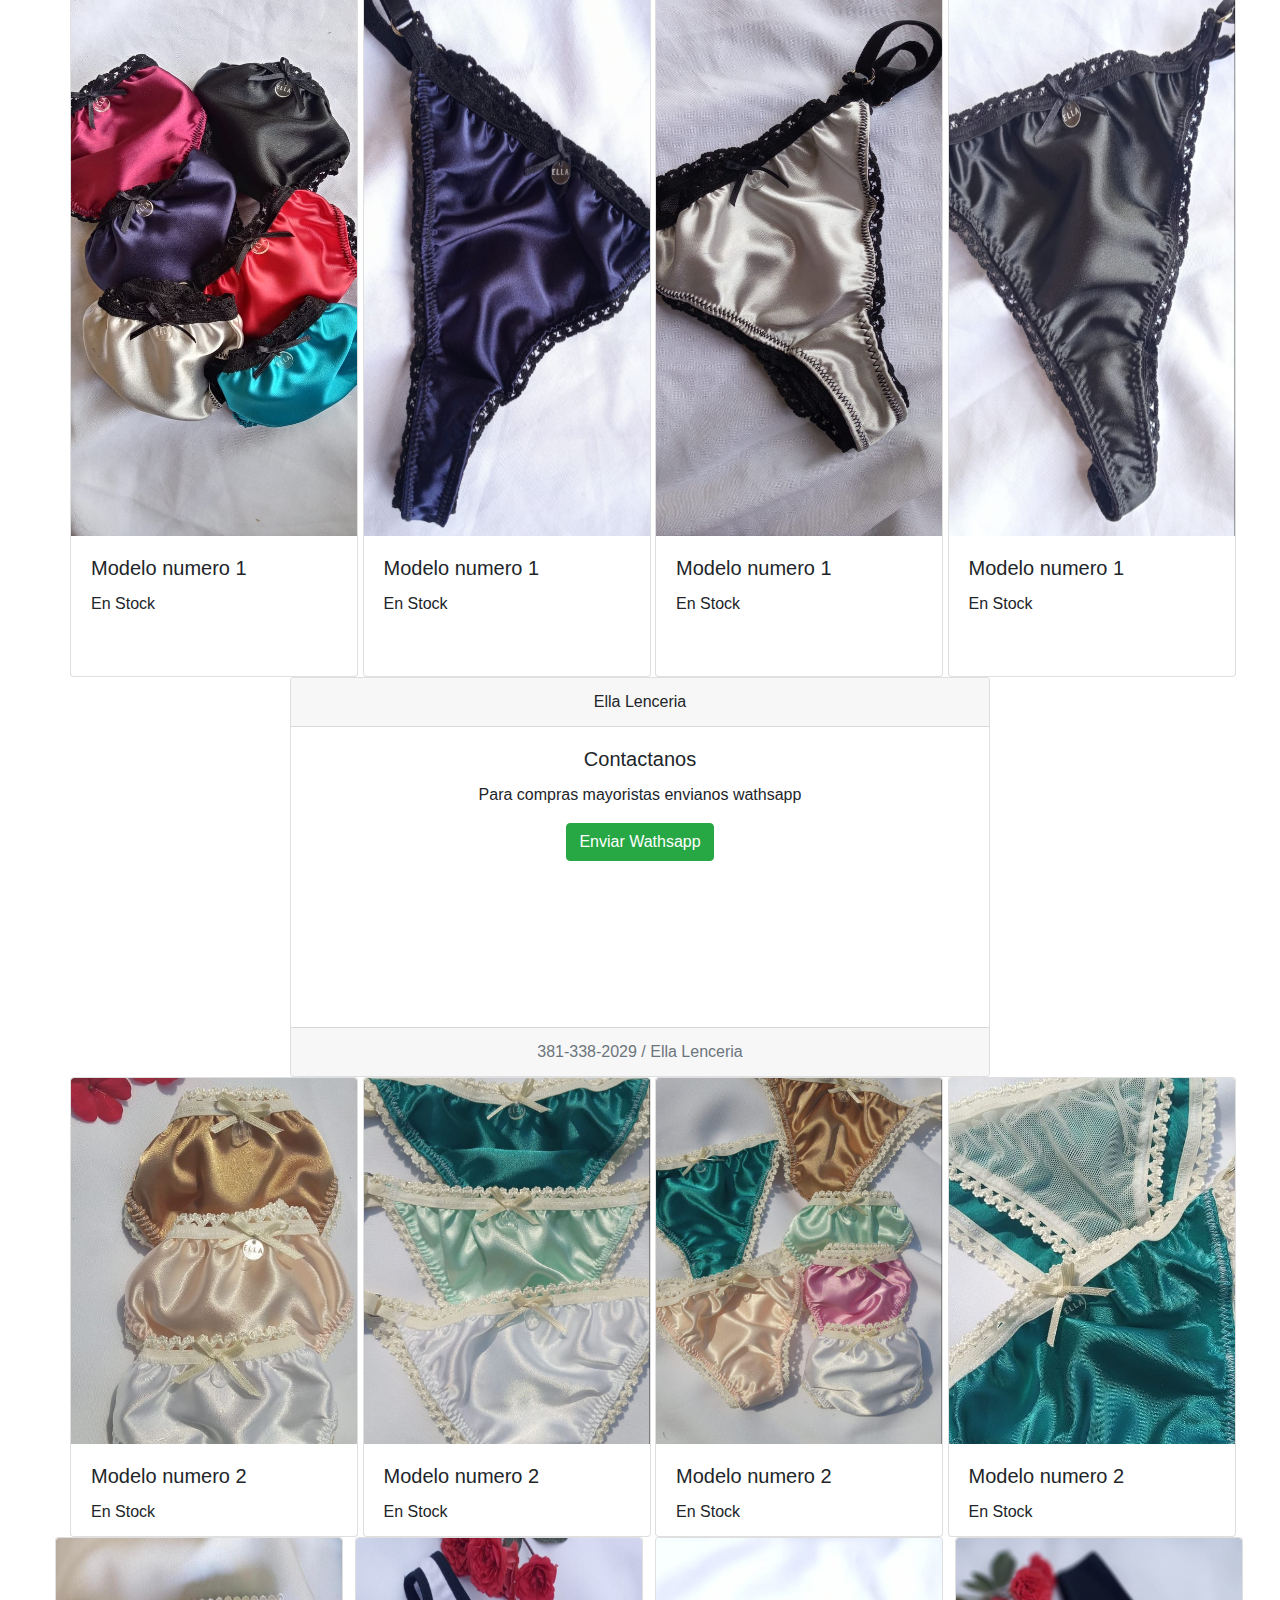
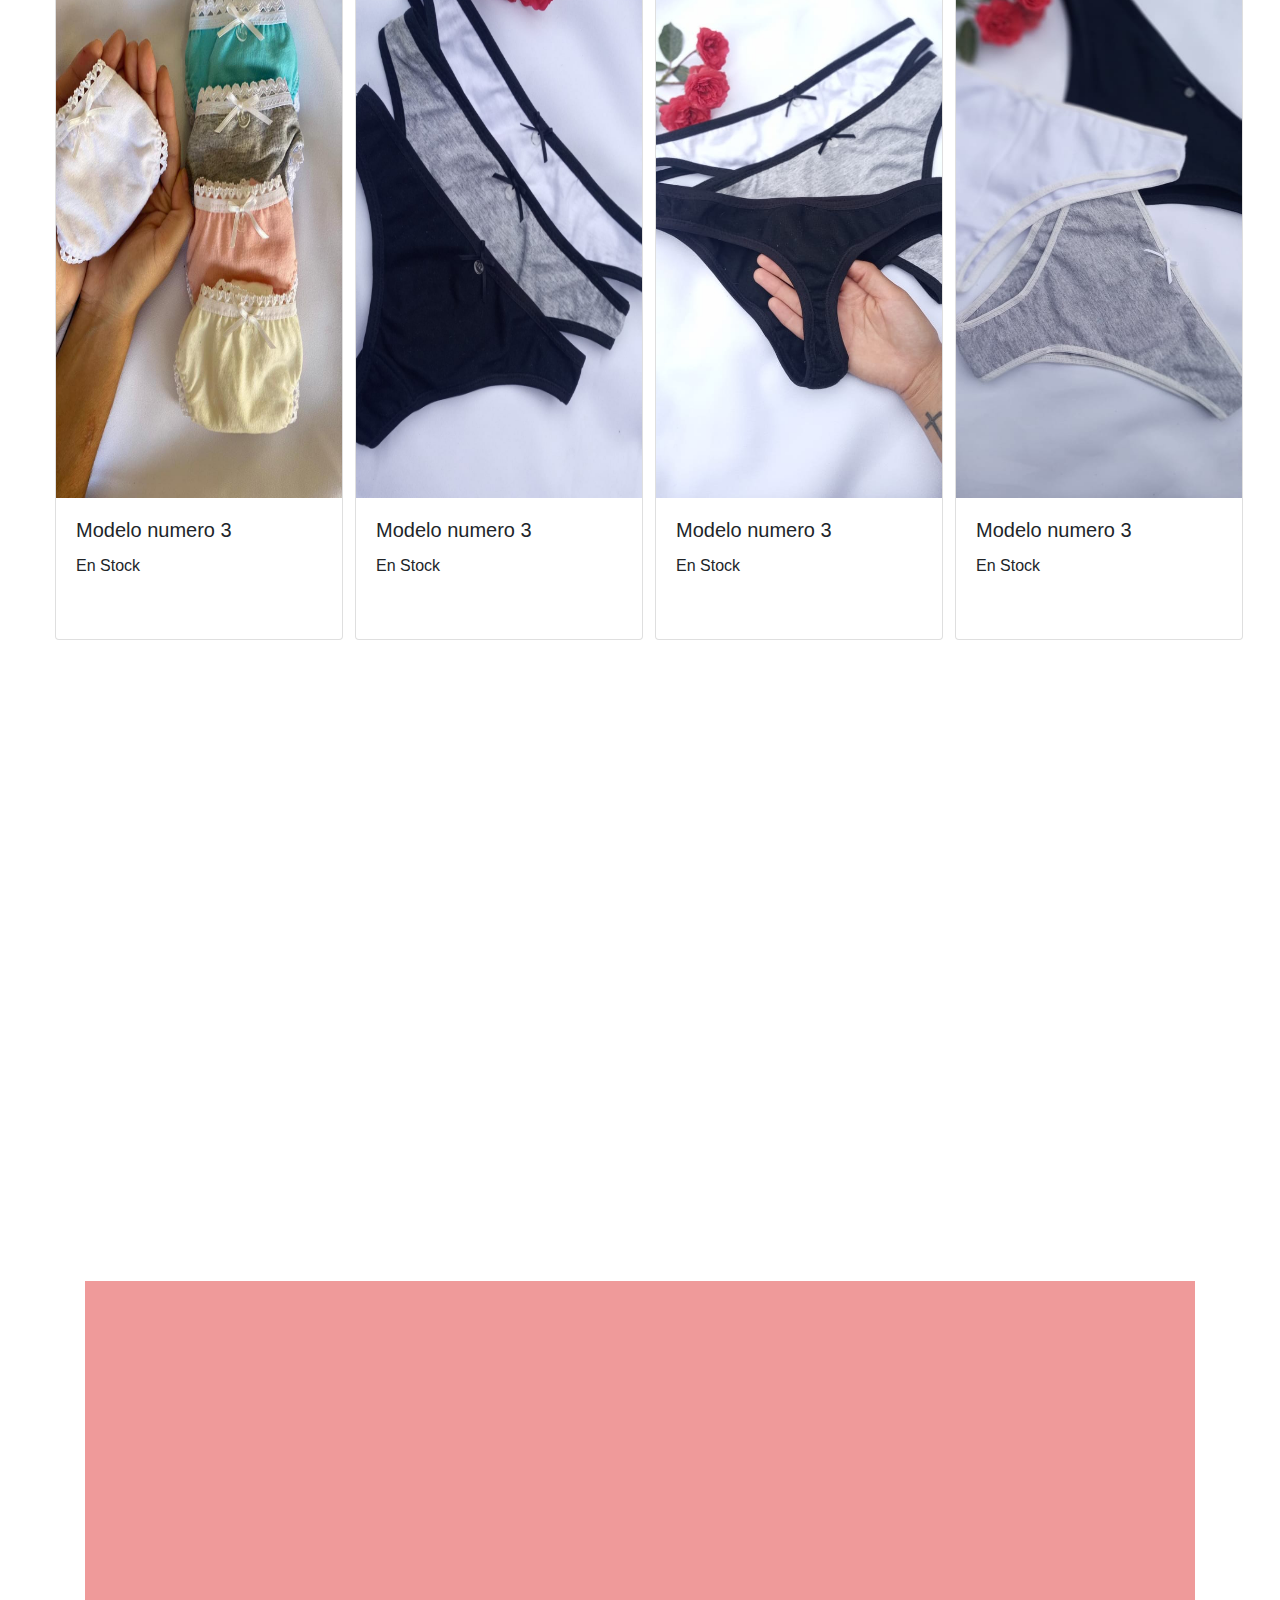
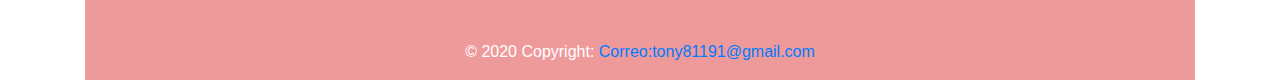
<file: indexnull.html>
<!DOCTYPE html>
<html lang="en">
<head>
    <meta charset="UTF-8">
    <meta name="viewport" content="width=device-width, initial-scale=1.0">
    <link rel="stylesheet" href="https://stackpath.bootstrapcdn.com/bootstrap/4.5.2/css/bootstrap.min.css" 
    integrity="sha384-JcKb8q3iqJ61gNV9KGb8thSsNjpSL0n8PARn9HuZOnIxN0hoP+VmmDGMN5t9UJ0Z" 
    crossorigin="anonymous">
    <!-- Add icon library -->
    <link rel="stylesheet" href="https://cdnjs.cloudflare.com/ajax/libs/font-awesome/4.7.0/css/font-awesome.min.css">
    <link href="Vista/css_tiendaonlinecatalogo.css" rel="stylesheet" type="text/css">   
    <title>EllaLenceria.com</title>
</head>
<!--
<header>
    <div class="container"><h1>Lenceria - Compras por mayor y por menor </h1></div>
</header> 
-->



<body>
    
<div class="container">

<div class="main row">
    <!--Aside izquierdo-->
<aside class="col-xs-12 col-sm-4 col-md-4 col-lg-4 col-xl-4">
    <br>
    <img class="ada-img" src="Recursos/iimagenes/IMG-20200927-WA0039.jpg" alt="">
</aside>

<!--carousel-->
<section class="d-flex justify-content-center col-xs-12 col-sm-4 col-md-4 col-lg-4 col-xl-4">
    <div id="carouselExampleIndicators" class="carousel slide" data-ride="carousel">
        <ol class="carousel-indicators">
          <li data-target="#carouselExampleIndicators" data-slide-to="0" class="active"></li>
          <li data-target="#carouselExampleIndicators" data-slide-to="1"></li>
          <li data-target="#carouselExampleIndicators" data-slide-to="2"></li>
          <li data-target="#carouselExampleIndicators" data-slide-to="3"></li>
          <li data-target="#carouselExampleIndicators" data-slide-to="4"></li>
          <li data-target="#carouselExampleIndicators" data-slide-to="5"></li>
          <li data-target="#carouselExampleIndicators" data-slide-to="6"></li>
          <li data-target="#carouselExampleIndicators" data-slide-to="7"></li>
          <li data-target="#carouselExampleIndicators" data-slide-to="8"></li>
          <li data-target="#carouselExampleIndicators" data-slide-to="9"></li>
          <li data-target="#carouselExampleIndicators" data-slide-to="10"></li>
          <li data-target="#carouselExampleIndicators" data-slide-to="11"></li>
          <li data-target="#carouselExampleIndicators" data-slide-to="12"></li>
          <li data-target="#carouselExampleIndicators" data-slide-to="13"></li>
          <li data-target="#carouselExampleIndicators" data-slide-to="14"></li>
          <li data-target="#carouselExampleIndicators" data-slide-to="15"></li>
          
        </ol>
        <div class="carousel-inner">
          <div class="carousel-item active">
            <img src="Recursos/iimagenes/nuevas (2).jpg" >
            
          </div>
          <div class="carousel-item">
            <img src="Recursos/iimagenes/nuevas (1).jpg" >
            
          </div>
          
          <div class="carousel-item">
            <img src="Recursos/iimagenes/nuevas (4).jpg" >
            
          </div>
          <div class="carousel-item">
            <img src="Recursos/iimagenes/nuevas (5).jpg" >
            
          </div>
          <div class="carousel-item">
            <img src="Recursos/iimagenes/nuevas (6).jpg" >
            
          </div>
          <div class="carousel-item">
            <img src="Recursos/iimagenes/nuevas (7).jpg" >
            
          </div>
          <div class="carousel-item">
            <img src="Recursos/iimagenes/nuevas (8).jpg" >
            
          </div>
          <div class="carousel-item">
            <img src="Recursos/iimagenes/nuevas (9).jpg" >
            
          </div>
          <div class="carousel-item">
            <img src="Recursos/iimagenes/nuevas (10).jpg" >
            
          </div>
          <div class="carousel-item">
            <img src="Recursos/iimagenes/nuevas (11).jpg" >
            
          </div>
          <div class="carousel-item">
            <img src="Recursos/iimagenes/nuevas (12).jpg" >
            
          </div>
          <div class="carousel-item">
            <img src="Recursos/iimagenes/nuevas (13).jpg" >
            
          </div>
          <div class="carousel-item">
            <img src="Recursos/iimagenes/nuevas (14).jpg" >
            
          </div>
          <div class="carousel-item">
            <img src="Recursos/iimagenes/nuevas (15).jpg" >
            
          </div>
          <div class="carousel-item">
            <img src="Recursos/iimagenes/nuevas (16).jpg" >
            
          </div>
          <div class="carousel-item">
            <img src="Recursos/iimagenes/nuevas (17).jpg" >
            
          </div>
          
          
        </div>
        <a class="carousel-control-prev" href="#carouselExampleIndicators" role="button" data-slide="prev">
          <span class="carousel-control-prev-icon" aria-hidden="true"></span>
          <span class="sr-only">Previous</span>
        </a>
        <a class="carousel-control-next" href="#carouselExampleIndicators" role="button" data-slide="next">
          <span class="carousel-control-next-icon" aria-hidden="true"></span>
          <span class="sr-only">Next</span>
        </a>
      </div>
</section>
<!--aside derecho-->
<aside class="col-xs-12 col-sm-4 col-md-4 col-lg-4 col-xl-4">    
    <h6>
      <p>Holaaa😊En este catálogo encontrarás nuestros modelos disponibles.</p>
      <p>•Bombis de saten y microtul regulables $2800 (por docena)</p>
      <p>•Bombis de algodon regulables $2800 (por docena)</p>
      <p>•Vedetinas $2700(por docena)</p>
      <p>•Colaless $2700 (por docena)</p>
      <p>La compra minima es una docena. Una vez realizado el pedido (por wp) tiene una demora de 7 a 10 dias habiles para ser despachado.  
        Hacemos envíos a todo el país por correo argentino.</p>
    </h6>
    <h5><p> *ACLARACION* </p></h5>
    <h5><p> *LAS FOTOS SON ILUSTRATIVAS, NO INCLUYE ((DIJES)),
             ANTE CUALQUIER INQUIETUD,NO DUDE EN CONSULTARME * </p></h5>
    <!--<h6><p>visita tambien nuestras paginas de facebook e instagram </p></h6>
    
    <button type="button" class="d-flex justify-content-center button-facebook btn" 
    disabled>Siguenos en Facebook</button>
    <br>
    <button type="button" class="d-flex justify-content-center button-instagram btn" 
    disabled>Siguenos en instagram</button>
    <br> -->
    <button type="button" class="d-flex justify-content-center  btn btn-success" 
    data-toggle="modal" data-target="#exampleModal"
    >COMPRAR  POR  MAYOR</button>
    
    
    
<!--</aside>

<ul class="horizonatlmenu">
  <li><a href=”#first-category”> Modelos numero 1</a></li>
  <li><a href=”#second-category”>Modelos numero 2 </a></li>
  <li><a href=”#third-category”> Modelos numero 3</a></li>
  <li><a href=”#happy-christmas”>¡Promo Navideño!</a></li>
</ul>
-->
</aside>


</div>

<br>


<div class="row" >
  <div class="btn-group" role="group" aria-label="Basic example">
    <a href=”#first-category”  class="btn btn-danger btn-lg " role="link"> Modelos numero 1</a>
    <a href=”#second-category  class="btn btn-danger btn-lg " role="link"> Modelos numero 2 </a>
    <a href=”#third-category”  class="btn btn-danger btn-lg " role="link"> Modelos numero 3</a>
    <a href=”#happy-christmas” class="btn btn-danger btn-lg " role="link"> ¡Promo Navideño!</a>
  </div>
</div>

<!--Feliz navidad-->
<!--EL primero -->
<div class="row">
  <div class="row" id="happy-christmas">
      <div class="col-md-3">
          <div class="card h-100" style="width: 18rem;">
              <img src="Recursos/iimagenes/happychristmas/happy (1).jpg" class="card-img-top" alt="..." height="80%" width="auto" display="block" margin="auto">
              <div class="card-body">
                <h5 class="card-title">Modelo Navideño</h5>
                <p class="card-text">En  Stock </p>
              </div>
            </div>
  
      </div>
      <div class="col-md-3">
          <div class="card h-100" style="width: 18rem;">
            <img src="Recursos/iimagenes/happychristmas/happy (2).jpg" class="card-img-top" alt="..." height="80%" width="auto" display="block" margin="auto">
              <div class="card-body">
                <h5 class="card-title">Modelo Navideño</h5>
                <p class="card-text">En  Stock </p>
              </div>
            </div>
  
      </div>
      <div class="col-md-3">
          <div class="card h-100" style="width: 18rem;">
            <img src="Recursos/iimagenes/happychristmas/happy (3).jpg" class="card-img-top" alt="..." height="80%" width="auto" display="block" margin="auto">
              <div class="card-body">
                <h5 class="card-title">Modelo Navideño</h5>
                <p class="card-text">En  Stock </p>
              </div>
            </div>
  
      </div>
      <div class="col-md-3">
          <div class="card h-100" style="width: 18rem;">
            <img src="Recursos/iimagenes/happychristmas/happy (4).jpg" class="card-img-top" alt="..." height="80%" width="auto" display="block" margin="auto">
              <div class="card-body">
                <h5 class="card-title">Modelo Navideño</h5>
                <p class="card-text">En  Stock </p>
              </div>
            </div>
  
      </div>
  </div>
</div>

<!--El segundo de happy christmas-->

<div class="row">
  <div class="row" id="happy christas">
      <div class="col-md-3">
          <div class="card h-100" style="width: 18rem;">
              <img src="Recursos/iimagenes/happychristmas/happy (7).jpg" class="card-img-top" alt="..." height="80%" width="auto" display="block" margin="auto">
              <div class="card-body">
                <h5 class="card-title">Lo mejor en promos</h5>
                <p class="card-text">En  Stock </p>
              </div>
            </div>
  
      </div>
      <div class="col-md-3">
          <div class="card h-100" style="width: 18rem;">
            <img src="Recursos/iimagenes/happychristmas/happy (5).jpg" class="card-img-top" alt="..." height="80%" width="auto" display="block" margin="auto">
              <div class="card-body">
                <h5 class="card-title">Modelo Navideño</h5>
                <p class="card-text">En  Stock </p>
              </div>
            </div>
  
      </div>
      <div class="col-md-3">
          <div class="card h-100" style="width: 18rem;">
            <img src="Recursos/iimagenes/happychristmas/happy (6).jpg" class="card-img-top" alt="..." height="80%" width="auto" display="block" margin="auto">
              <div class="card-body">
                <h5 class="card-title">Modelo Navideño</h5>
                <p class="card-text">En  Stock </p>
              </div>
            </div>
  
      </div>
      <div class="col-md-3">
          <div class="card h-100" style="width: 18rem;">
            <img src="Recursos/iimagenes/happychristmas/1605728225455.jpg" class="card-img-top" alt="..." height="80%" width="auto" display="block" margin="auto">
              <div class="card-body">
                <h5 class="card-title">Por mayor y menor</h5>
                <p class="card-text">En  Stock </p>
              </div>
            </div>
  
      </div>
  </div>
</div>

<!--el primer card-->
<div class="row">
    <div class="row" id="first-category">
        <div class="col-md-3">
            <div class="card h-100" style="width: 18rem;">
                <img src="Recursos/iimagenes/nuevas (2).jpg" class="card-img-top" alt="..." height="80%" width="auto" display="block" margin="auto">
                <div class="card-body">
                  <h5 class="card-title">Modelo numero 1</h5>
                  <p class="card-text">En  Stock </p>
                </div>
              </div>
    <!--agregando comentarios  -->
        </div>
        <div class="col-md-3">
            <div class="card h-100" style="width: 18rem;">
                <img src="Recursos/iimagenes/nuevas (4).jpg" class="card-img-top" alt="..." height="80%" width="auto" display="block" margin="auto">
                <div class="card-body">
                  <h5 class="card-title">Modelo numero 1</h5>
                  <p class="card-text">En  Stock </p>
                </div>
              </div>
    
        </div>
        <div class="col-md-3">
            <div class="card h-100" style="width: 18rem;">
                <img src="Recursos/iimagenes/nuevas (5).jpg" class="card-img-top" alt="..." height="80%" width="auto" display="block" margin="auto">
                <div class="card-body">
                  <h5 class="card-title">Modelo numero 1</h5>
                  <p class="card-text">En  Stock </p>
                </div>
              </div>
    
        </div>
        <div class="col-md-3">
            <div class="card h-100" style="width: 18rem;">
                <img src="Recursos/iimagenes/nuevas (6).jpg" class="card-img-top" alt="..." height="80%" width="auto" display="block" margin="auto">
                <div class="card-body">
                  <h5 class="card-title">Modelo numero 1</h5>
                  <p class="card-text">En  Stock </p>
                </div>
              </div>
    
        </div>
    </div>
</div>
<!--Aqui el card de contacto-->
<div class="row">
    <div class="card text-center" id="cardcard">
        <div class="card-header">
           Ella Lenceria
        </div>
        <div class="card-body">
          <h5 class="card-title">Contactanos</h5>
          <p class="card-text">Para compras mayoristas envianos wathsapp</p>
          <a href="https://api.whatsapp.com/send?phone=543813382029" class="btn btn-success">Enviar Wathsapp</a>
        </div>
        <div class="card-footer text-muted">
          381-338-2029 / Ella Lenceria
        </div>
      </div>
</div>
<!--Segundo card-->
<div class="row">
    <div class="row" id="second-category">
        <div class="col-md-3">
            <div class="card h-100" style="width: 18rem;">
                <img src="Recursos/iimagenes/nuevas (1).jpg" class="card-img-top" alt="..." height="80%" width="auto" display="block" margin="auto">
                <div class="card-body">
                  <h5 class="card-title">Modelo numero 2</h5>
                  <p class="card-text">En  Stock </p>
                </div>
              </div>
    
        </div>
        <div class="col-md-3">
            <div class="card h-100" style="width: 18rem;">
                <img src="Recursos/iimagenes/nuevas (15).jpg" class="card-img-top" alt="..." height="80%" width="auto" display="block" margin="auto">
                <div class="card-body">
                  <h5 class="card-title">Modelo numero 2</h5>
                  <p class="card-text">En  Stock </p>
                </div>
              </div>
    
        </div>
        <div class="col-md-3">
            <div class="card h-100" style="width: 18rem;">
                <img src="Recursos/iimagenes/nuevas (16).jpg" class="card-img-top" alt="..." height="80%" width="auto" display="block" margin="auto">
                <div class="card-body">
                  <h5 class="card-title">Modelo numero 2</h5>
                  <p class="card-text">En  Stock </p>
                </div>
              </div>
    
        </div>
        <div class="col-md-3">
            <div class="card h-100" style="width: 18rem;">
                <img src="Recursos/iimagenes/nuevas (17).jpg" class="card-img-top" alt="..." height="80%" width="auto" display="block" margin="auto">
                <div class="card-body">
                  <h5 class="card-title">Modelo numero 2</h5>
                  <p class="card-text">En  Stock </p>
                </div>
              </div>
    
        </div>
</div>

<!--Tercer card-->
<div class="row">
    <div class="row" id="third-category">
        <div class="col-md-3">
            <div class="card h-100" style="width: 18rem;">
                <img src="Recursos/iimagenes/nuevas (10).jpg" class="card-img-top" alt="..." height="80%" width="auto" display="block" margin="auto">
                <div class="card-body">
                  <h5 class="card-title">Modelo numero 3</h5>
                  <p class="card-text"> En  Stock </p>
                </div>
              </div>
      
        </div>
        <div class="col-md-3">
            <div class="card h-100" style="width: 18rem;">
                <img src="Recursos/iimagenes/nuevas (11).jpg" class="card-img-top" alt="..." height="80%" width="auto" display="block" margin="auto">
                <div class="card-body">
                  <h5 class="card-title">Modelo numero 3</h5>
                  <p class="card-text"> En  Stock </p>
                </div>
              </div>
      
        </div>
        <div class="col-md-3">
            <div class="card h-100" style="width: 18rem;">
                <img src="Recursos/iimagenes/nuevas (12).jpg" class="card-img-top" alt="..." height="80%" width="auto" display="block" margin="auto">
                <div class="card-body">
                  <h5 class="card-title">Modelo numero 3</h5>
                  <p class="card-text"> En  Stock </p>
                </div>
              </div>
      
        </div>
        <div class="col-md-3">
            <div class="card h-100" style="width: 18rem;">
                <img src="Recursos/iimagenes/nuevas (13).jpg" class="card-img-top" alt="..." height="80%" width="auto" display="block" margin="auto">
                <div class="card-body">
                  <h5 class="card-title">Modelo numero 3</h5>
                  <p class="card-text"> En  Stock </p>
                </div>
              </div>
      
        </div>
      </div>
</div>
<br>
<!--video presentacion-->
<div class="embed-responsive embed-responsive-16by9">
     <iframe class="embed-responsive-item" src="https://www.youtube.com/embed/f6Cswdm601A" allowfullscreen></iframe>
</div>


                


</div> <!--del div coantiner principal-->



</body>



<!--footer of the page-->


<!-- Footer -->
<footer class="page-footer font-small mdb-color darken-3 pt-4">

  <!-- Footer Elements -->
  <div class="container">

    <!--Grid row-->
    <div class="row d-flex justify-content-center">

      <!--Grid column-->
      <div class="col-md-6">

        <!-- Video -->
        <div class="embed-responsive embed-responsive-16by9 mb-4">
          <iframe class="embed-responsive-item" src="https://www.youtube.com/embed/vlDzYIIOYmM"
            allowfullscreen></iframe>
        </div>

      </div>
      <!--Grid column-->

    </div>
    <!--Grid row-->

  </div>
  <!-- Footer Elements -->

  <!-- Copyright -->
  <div class="footer-copyright text-center py-3">© 2020 Copyright:
    <a href="https://mdbootstrap.com/"> Correo:tony81191@gmail.com</a>
  </div>
  <!-- Copyright -->

</footer>
<!-- Footer -->



<!--the modal-->

<!-- Modal -->
<div class="modal fade" id="exampleModal" tabindex="-1" role="dialog" aria-labelledby="exampleModalLabel" aria-hidden="true">
  <div class="modal-dialog" role="document">
    <div class="modal-content">
      <div class="modal-header">
        <h5 class="modal-title" id="exampleModalLabel">Vamos a comprar por mayor!</h5>
        <button type="button" class="close" data-dismiss="modal" aria-label="Close">
          <span aria-hidden="true">&times;</span>
        </button>
      </div>
      <div class="modal-body">
        Vamos a llenar el cuerpo del mensaje pre-escrito en wathsapp para agilizar el pedido
      </div>
      <div class="modal-footer">
        <button type="button" class="btn btn-primary" data-dismiss="modal">Cerrar</button>
        <a href="https://api.whatsapp.com/send?phone=543813382029&text= HOLA!
        Mis datos son:
        Nombre:
        Apellido:
        Mi pedido:

        Muchas Gracias!
        " class="btn btn-success">Si, Vamos!!!</a>
      </div>
    </div>
  </div>
</div>
<!--end modal-->

<script src="https://stackpath.bootstrapcdn.com/bootstrap/4.5.2/js/bootstrap.min.js" 
    integrity="sha384-B4gt1jrGC7Jh4AgTPSdUtOBvfO8shuf57BaghqFfPlYxofvL8/KUEfYiJOMMV+rV" 
    crossorigin="anonymous"></script>
<script src="https://code.jquery.com/jquery-3.5.1.slim.min.js" 
    integrity="sha384-DfXdz2htPH0lsSSs5nCTpuj/zy4C+OGpamoFVy38MVBnE+IbbVYUew+OrCXaRkfj" 
    crossorigin="anonymous"></script>
<script src="https://cdn.jsdelivr.net/npm/popper.js@1.16.1/dist/umd/popper.min.js" 
    integrity="sha384-9/reFTGAW83EW2RDu2S0VKaIzap3H66lZH81PoYlFhbGU+6BZp6G7niu735Sk7lN" 
    crossorigin="anonymous"></script>  
<script src="https://ajax.googleapis.com/ajax/libs/jquery/3.5.1/jquery.min.js"></script>
<script src="https://maxcdn.bootstrapcdn.com/bootstrap/4.5.2/js/bootstrap.min.js"></script>
</html>
</file>
<file: Vista/tienda-ada.css>
header{
    background: #d5303e;
    color: #fff;
    text-align: center;
}
.main{
    background: #FCE4EC;
        
}
/*.color1{
    background:red
    color: #fff;
}*/
#principal{
  background: #FCE4EC;


}

.resumen{
    background:red;
    color: #fff;
}

/*Button social media*/
.fa {
    padding: 20px;
    font-size: 30px;
    width: 50px;
    text-align: center;
    text-decoration: none;
  }
  
  /* Add a hover effect if you want */
  .fa:hover {
    opacity: 0.7;
  }

.button-facebook{
    background: #2271b3;
    color: white;

  }
  
  /* Set a specific color for each brand */
  
  /* Facebook */
  .fa-facebook {
    background: #3B5998;
    color: white;
  }
  .button-instagram{
    background:#d5303e;
    color: white;
  }
  .ada-img{
    align-content: center;
    width: 100%; 
    height: 350px; 
  }

.container{
    align-content: center;
}

  /*Ajustando imagen del carrusel */
  .carousel-item {
    
    height:500px;
    width: 100%;
    
    
}
.carousel-item img {
    
    width: auto; 
    height: 100%; 

}

.card{

  height: 400px; 
  width: 700px; 
  overflow:hidden;
    
}
#cardcard{
	
	  
  /* IMPORTANTE */
  
	margin-left: auto;
  margin-right: auto;
	

}

.page-footer{
  background: #d5303e;
  color: #fff;
}
</file>
<file: tienda-ada.css>
header{
    background: #d5303e;
    color: #fff;
    text-align: center;
}
.main{
    background: #FCE4EC;
        
}
/*.color1{
    background:red
    color: #fff;
}*/
#principal{
  background: #FCE4EC;


}

.resumen{
    background:red;
    color: #fff;
}

/*Button social media*/
.fa {
    padding: 20px;
    font-size: 30px;
    width: 50px;
    text-align: center;
    text-decoration: none;
  }
  
  /* Add a hover effect if you want */
  .fa:hover {
    opacity: 0.7;
  }

.button-facebook{
    background: #2271b3;
    color: white;

  }
  
  /* Set a specific color for each brand */
  
  /* Facebook */
  .fa-facebook {
    background: #3B5998;
    color: white;
  }
  .button-instagram{
    background:#d5303e;
    color: white;
  }
  .ada-img{
    align-content: center;
    width: 100%; 
    height: 350px; 
  }

.container{
    align-content: center;
}

  /*Ajustando imagen del carrusel */
  .carousel-item {
    
    height:500px;
    width: 100%;
    
    
}
.carousel-item img {
    
    width: auto; 
    height: 100%; 

}

.card{

  height: 400px; 
  width: 700px; 
  overflow:hidden;
    
}
#cardcard{
	
	  
  /* IMPORTANTE */
  
	margin-left: auto;
  margin-right: auto;
	

}

.page-footer{
  background: #d5303e;
  color: #fff;
}
</file>
<file: Vista/css_tiendaonlinecatalogo.css>
/*header{
    background:#EF9A9A;
    color: #fff;
}*/
header{
    background: #EF9A9A;
    color: #fff;
    text-align: center;
}
.main{
    background: #FCE4EC;
        
}
/*.color1{
    background:red
    color: #fff;
}*/


.resumen{
    background:#EF9A9A;
    color: #fff;
}

/*Button social media*/
.fa {
    padding: 20px;
    font-size: 30px;
    width: 50px;
    text-align: center;
    text-decoration: none;
  }
  
  /* Add a hover effect if you want */
  .fa:hover {
    opacity: 0.7;
  }

.button-facebook{
    background: #2271b3;
    color: white;

  }
  
  /* Set a specific color for each brand */
  
  /* Facebook */
  .fa-facebook {
    background: #3B5998;
    color: white;
  }
  .button-instagram{
    background:#d5303e;
    color: white;
  }
  .ada-img{
    align-content: center;
    width: 100%; 
    height: 350px; 
  }

.container{
    align-content: center;
}

  /*Ajustando imagen del carrusel */
  .carousel-item {
    
    height:500px;
    width: 100%;
    
    
}
.carousel-item img {
    
    width: auto; 
    height: 100%; 

}
.card{

  height: 400px; 
  width: 700px; 
  overflow:hidden;
    
}
#cardcard{
	
	  
  /* IMPORTANTE */
  
	margin-left: auto;
  margin-right: auto;
	

}

.page-footer{
  background:#EF9A9A;
  color: #fff;
}

canvas {
  position: absolute;
  top: 0;
  left: 0;
}
</file>
